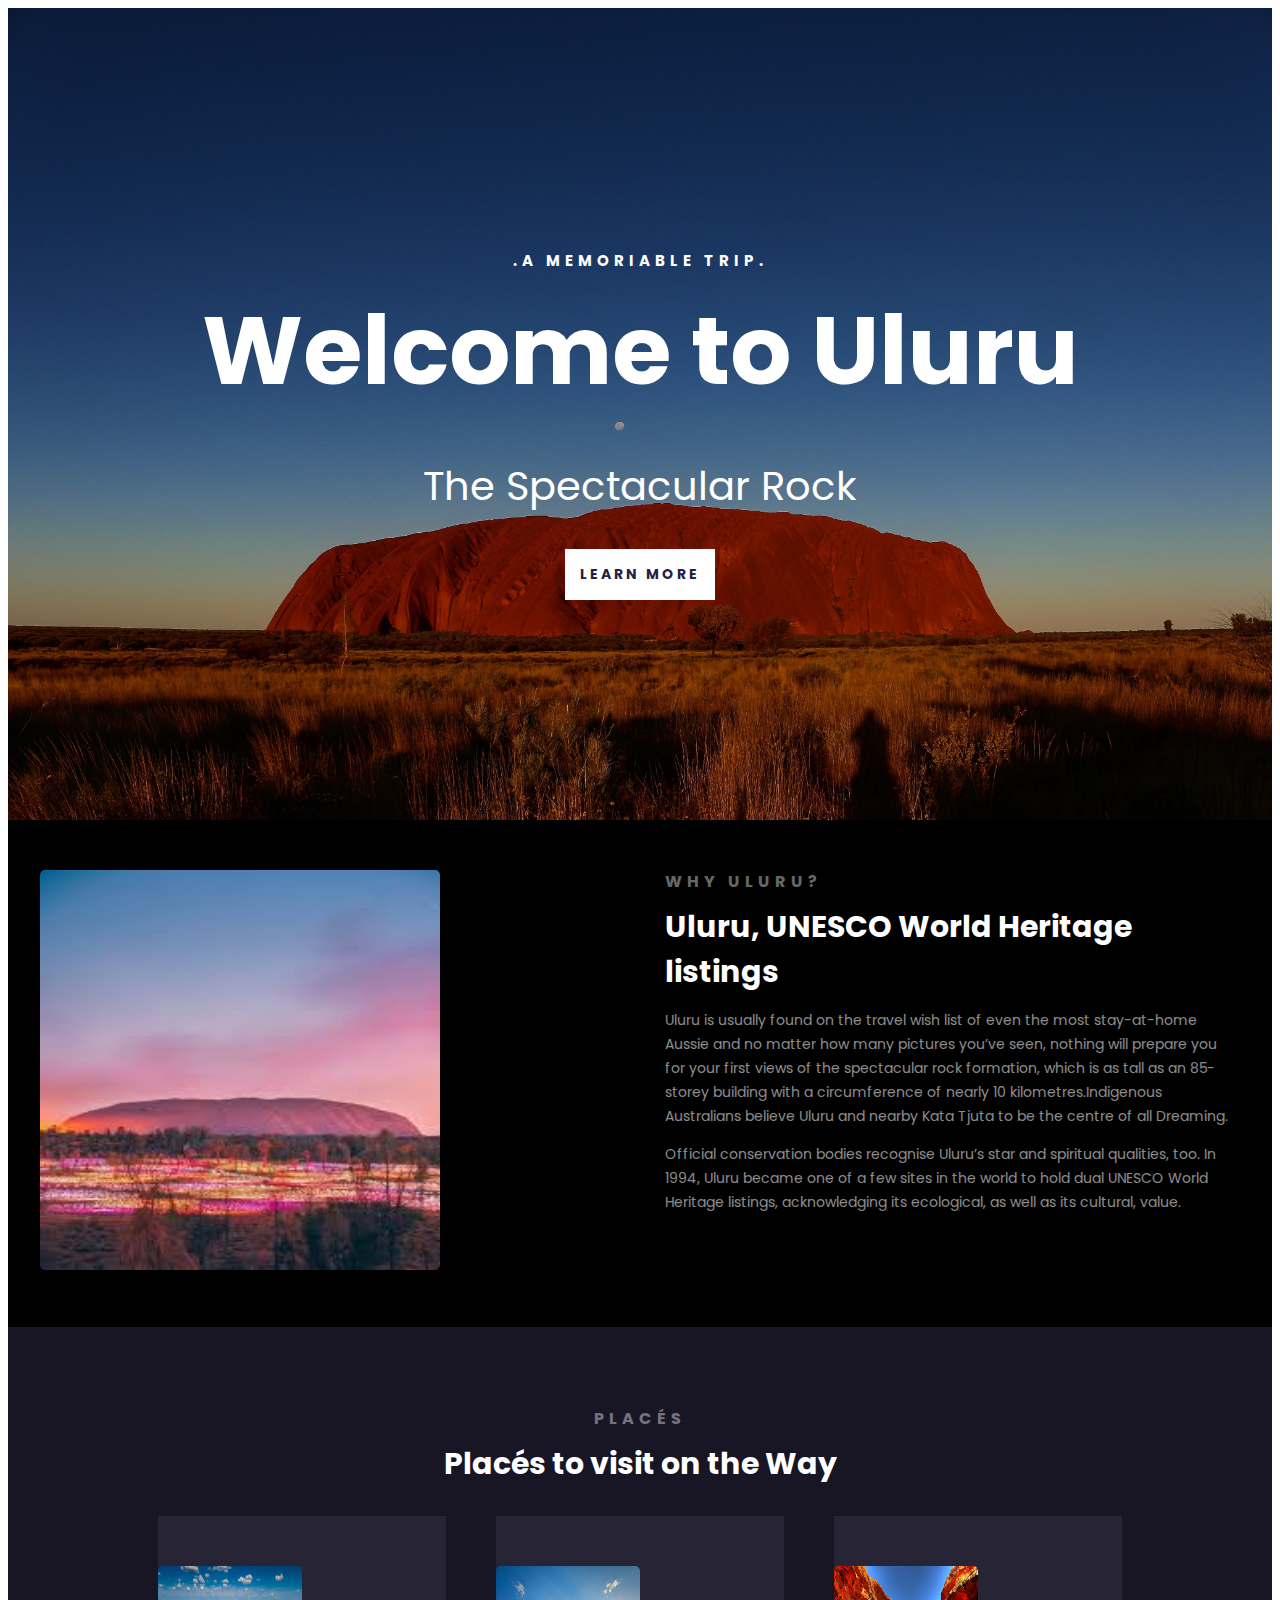
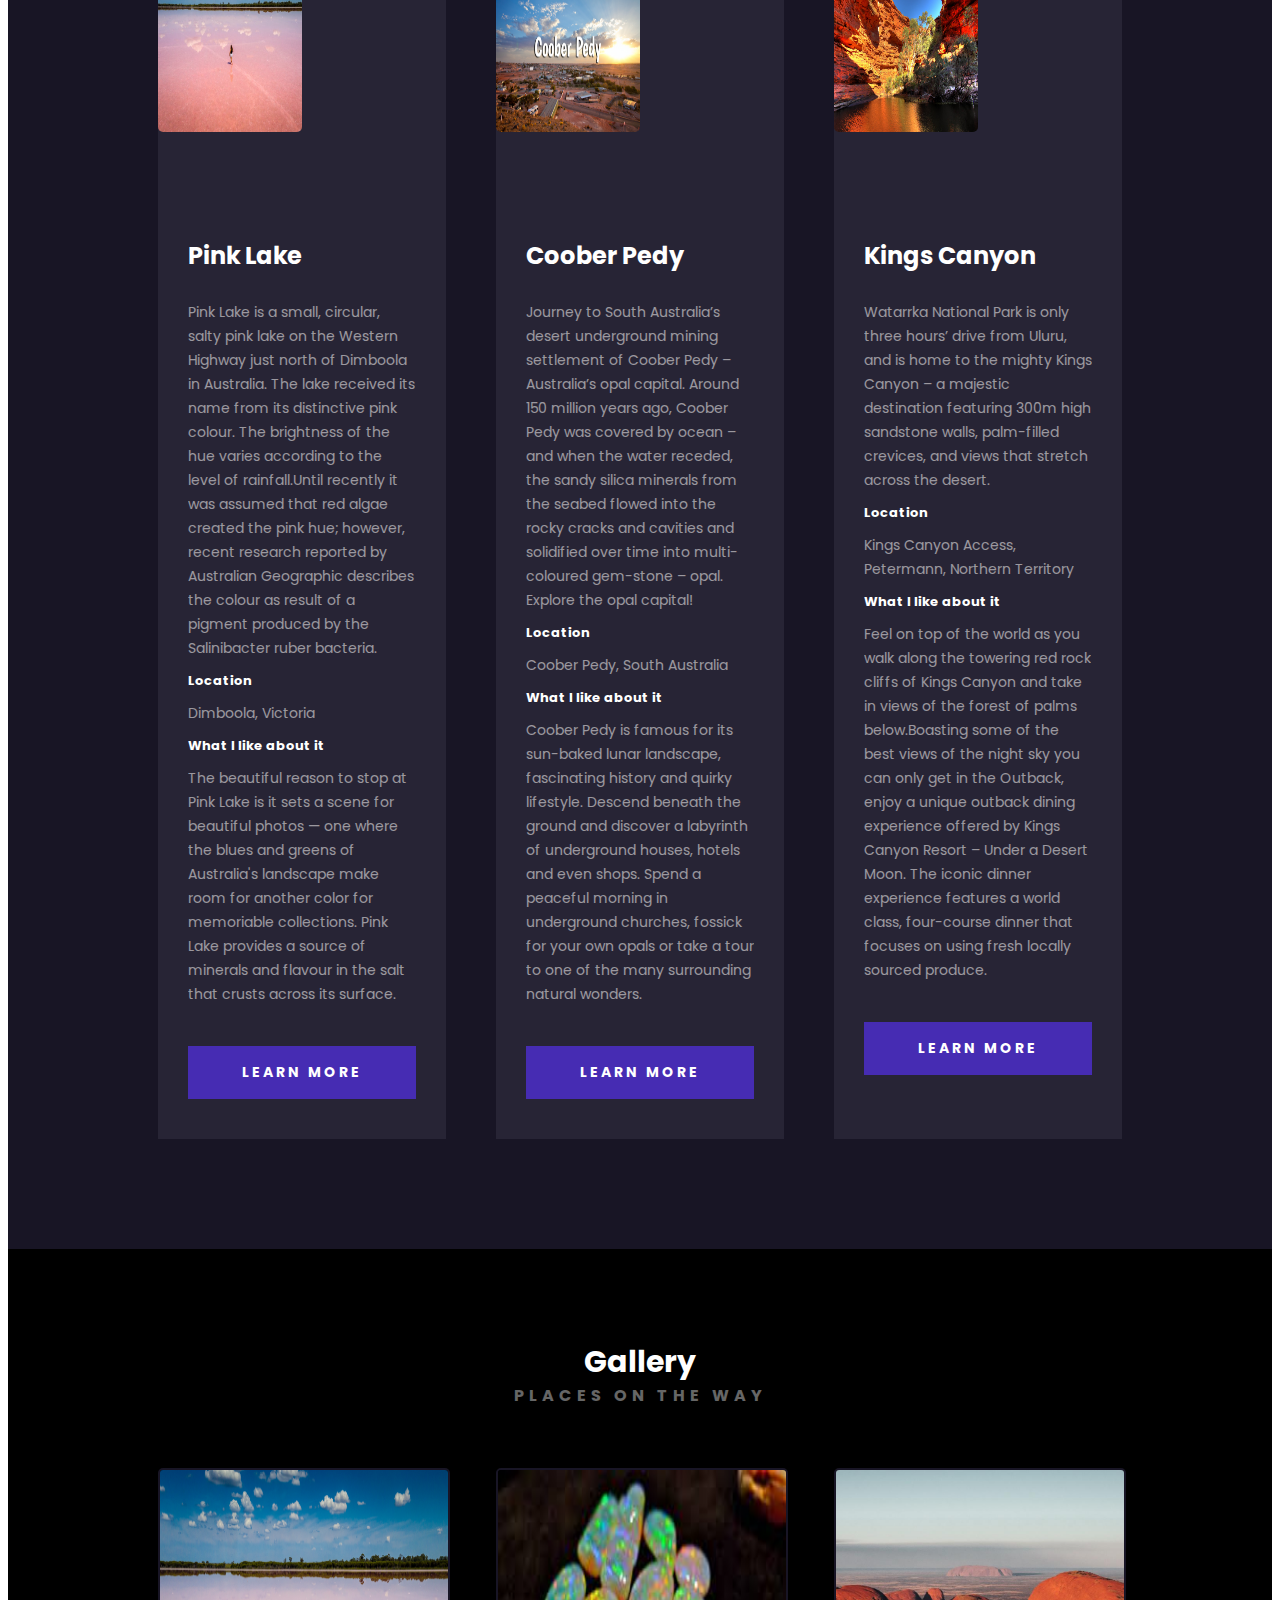
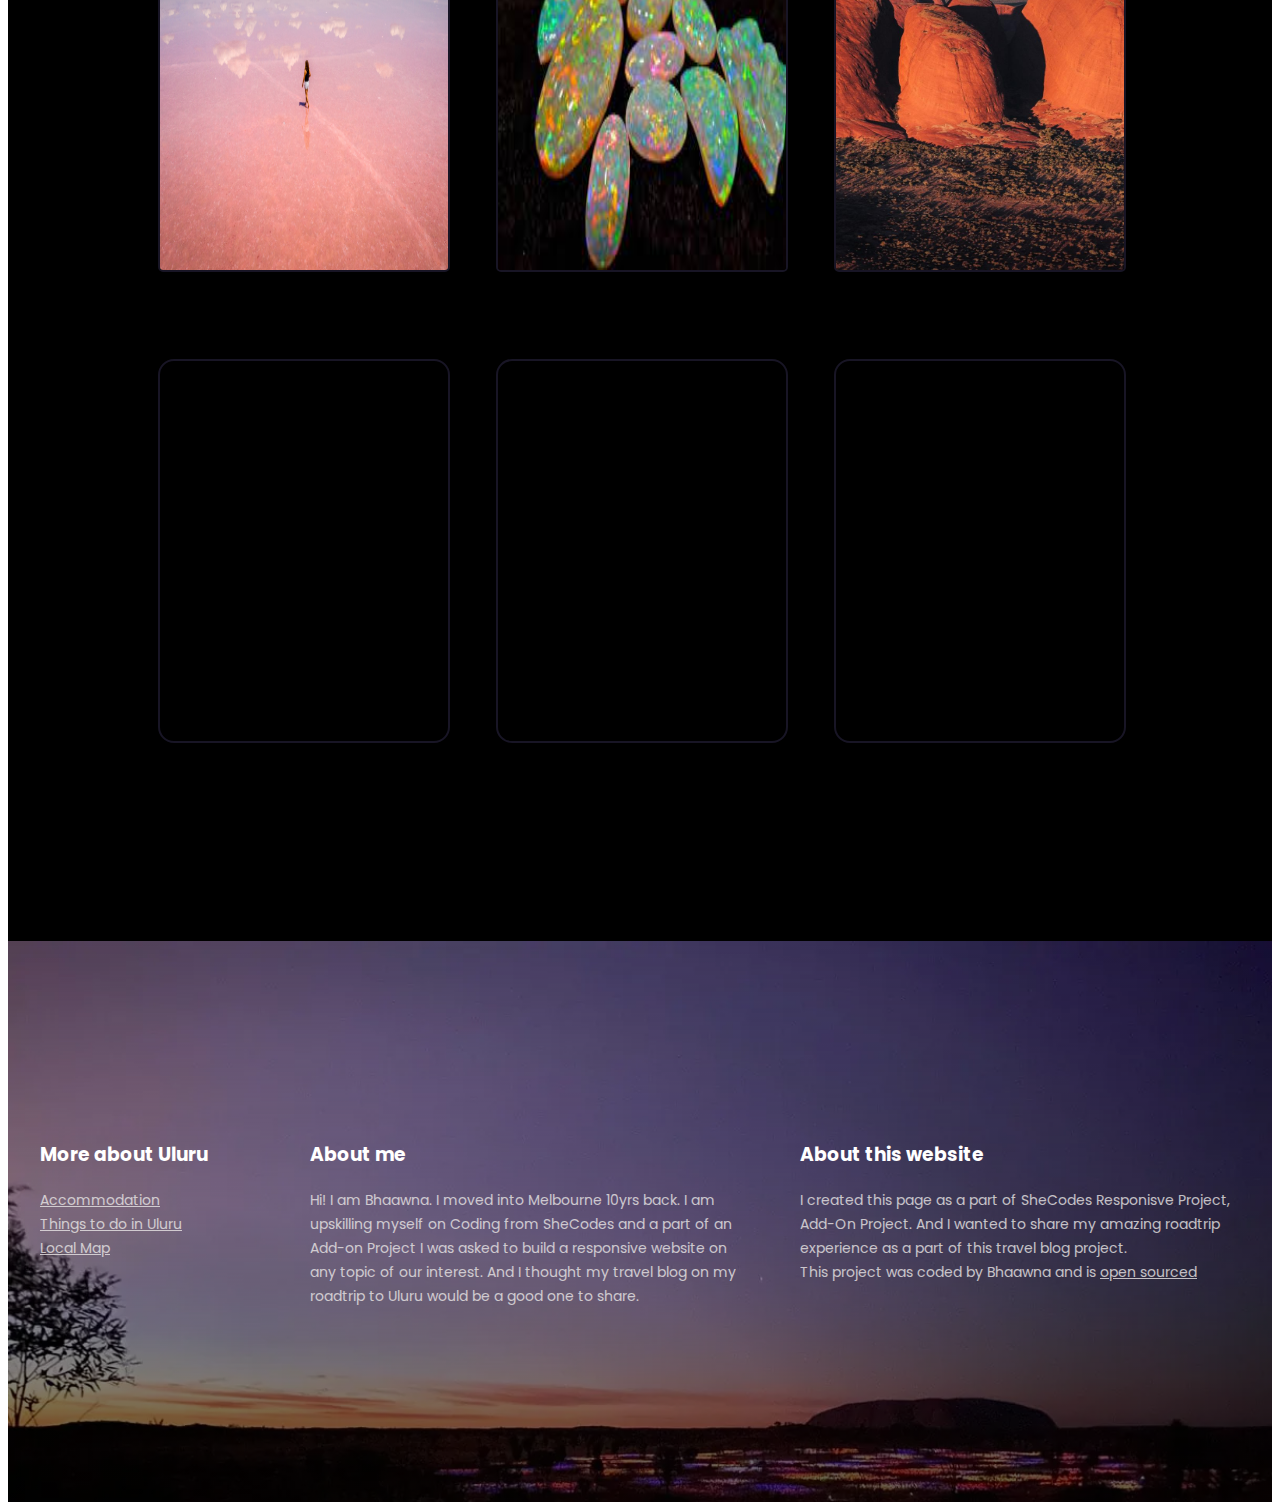
<file: index.html>
<!DOCTYPE html>
<html lang="en">
  <head>
    <meta charset="UTF-8" />
    <meta http-equiv="X-UA-Compatible" content="IE=edge" />
    <meta name="viewport" content="width=device-width, initial-scale=1.0" />
    <link rel="preconnect" href="https://fonts.googleapis.com" />
    <link rel="preconnect" href="https://fonts.gstatic.com" crossorigin />
    <link
      href="https://fonts.googleapis.com/css2?family=Poppins:ital,wght@0,100;0,200;0,300;0,400;0,500;0,600;0,700;0,800;0,900;1,100;1,200;1,300;1,400;1,500;1,600;1,700;1,800;1,900&display=swap"
      rel="stylesheet"
    />
    <link rel="stylesheet" href="src/styles.css" />
    <title>My Trip to Uluru</title>
  </head>
  <body>
    <div class="container">
      <header class="hero">
        <h3>.A MEMORIABLE TRIP.</h3>
        <h1>Welcome to Uluru</h1>
        <h2>The Spectacular Rock</h2>
        <a
          href="https://northernterritory.com/uluru-and-surrounds/destinations/uluru"
          target="_blank"
          class="learn_more"
          >Learn More</a
        >
      </header>
      <main>
        <section class="grid grid-2-cols">
          <div>
            <img
              src="./images/field_of_lights.jpeg"
              alt="kata-tjuta"
              class="img-responsive"
            />
          </div>
          <div>
            <h3>Why Uluru?</h3>
            <h2>Uluru, UNESCO World Heritage listings</h2>
            <p>
              Uluru is usually found on the travel wish list of even the most
              stay-at-home Aussie and no matter how many pictures you’ve seen,
              nothing will prepare you for your first views of the spectacular
              rock formation, which is as tall as an 85-storey building with a
              circumference of nearly 10 kilometres.Indigenous Australians
              believe Uluru and nearby Kata Tjuta to be the centre of all
              Dreaming.
            </p>
            <p>
              Official conservation bodies recognise Uluru’s star and spiritual
              qualities, too. In 1994, Uluru became one of a few sites in the
              world to hold dual UNESCO World Heritage listings, acknowledging
              its ecological, as well as its cultural, value.
            </p>
          </div>
        </section>
        <section class="secondary">
          <h3 class="text-center">PLACÉS</h3>
          <h2 class="text-center">Placés to visit on the Way</h2>
          <div class="grid grid-3-cols">
            <div class="cards">
              <div class="cards-header grid grid-2-cols">
                <img
                  src="./images/dimboola copy.jpeg"
                  alt="Pink Lake"
                  class="img-responsive"
                />
                <iframe
                  src="https://www.google.com/maps/embed?pb=!1m18!1m12!1m3!1d6422.221118929391!2d141.955273!3d-36.4065203!2m3!1f0!2f0!3f0!3m2!1i1024!2i768!4f13.1!3m3!1m2!1s0x6acf016afc01c46b%3A0x2a0579a46d5e2590!2sPink%20Lake!5e0!3m2!1sen!2sau!4v1679619962875!5m2!1sen!2sau"
                  class="embed"
                  style="border: 0"
                  allowfullscreen=""
                  loading="lazy"
                  referrerpolicy="no-referrer-when-downgrade"
                ></iframe>
              </div>
              <div class="cards-body">
                <h4>Pink Lake</h4>
                <p>
                  Pink Lake is a small, circular, salty pink lake on the Western
                  Highway just north of Dimboola in Australia. The lake received
                  its name from its distinctive pink colour. The brightness of
                  the hue varies according to the level of rainfall.Until
                  recently it was assumed that red algae created the pink hue;
                  however, recent research reported by Australian Geographic
                  describes the colour as result of a pigment produced by the
                  Salinibacter ruber bacteria.
                </p>
                <h5>Location</h5>
                <p>Dimboola, Victoria</p>
                <h5>What I like about it</h5>
                <p>
                  The beautiful reason to stop at Pink Lake is it sets a scene
                  for beautiful photos — one where the blues and greens of
                  Australia's landscape make room for another color for
                  memoriable collections. Pink Lake provides a source of
                  minerals and flavour in the salt that crusts across its
                  surface.
                </p>
                <div class="card-footer">
                  <a
                    href="https://www.parks.vic.gov.au/news/2022/04/20/23/15/everything-you-need-to-know-about-victorias-pink-lakes"
                    target="_blank"
                    class="btn"
                    >Learn More</a
                  >
                </div>
              </div>
            </div>
            <div class="cards">
              <div class="cards-header grid grid-2-cols">
                <img
                  src="./images/CooberPedy1.jpeg"
                  alt="Coober Pedy"
                  class="img-responsive"
                />
                <iframe
                  src="https://www.google.com/maps/embed?pb=!1m18!1m12!1m3!1d446630.8997559646!2d134.82121175!3d-29.0079915!2m3!1f0!2f0!3f0!3m2!1i1024!2i768!4f13.1!3m3!1m2!1s0x2acd47b70d421037%3A0x4033654628ed3b0!2sCoober%20Pedy%20SA%205723!5e0!3m2!1sen!2sau!4v1679618774366!5m2!1sen!2sau"
                  class="embed"
                  style="border: 0"
                  allowfullscreen=""
                  loading="lazy"
                  referrerpolicy="no-referrer-when-downgrade"
                ></iframe>
              </div>
              <div class="cards-body">
                <h4>Coober Pedy</h4>
                <p>
                  Journey to South Australia’s desert underground mining
                  settlement of Coober Pedy – Australia’s opal capital. Around
                  150 million years ago, Coober Pedy was covered by ocean – and
                  when the water receded, the sandy silica minerals from the
                  seabed flowed into the rocky cracks and cavities and
                  solidified over time into multi-coloured gem-stone – opal.
                  Explore the opal capital!
                </p>
                <h5>Location</h5>
                <p>Coober Pedy, South Australia</p>
                <h5>What I like about it</h5>
                <p>
                  Coober Pedy is famous for its sun-baked lunar landscape,
                  fascinating history and quirky lifestyle. Descend beneath the
                  ground and discover a labyrinth of underground houses, hotels
                  and even shops. Spend a peaceful morning in underground
                  churches, fossick for your own opals or take a tour to one of
                  the many surrounding natural wonders.
                </p>
                <div class="card-footer">
                  <a href="https://www.cooberpedy.com/" class="btn"
                    >Learn More</a
                  >
                </div>
              </div>
            </div>
            <div class="cards">
              <div class="cards-header grid grid-2-cols">
                <img
                  src="./images/Kings-Canyon-Australia.jpeg"
                  alt="Kings Canyon"
                  class="img-responsive"
                />
                <iframe
                  src="https://www.google.com/maps/embed?pb=!1m14!1m8!1m3!1d14550.453901193961!2d131.5700131!3d-24.2552941!3m2!1i1024!2i768!4f13.1!3m3!1m2!1s0x2b3b728d734f2fff%3A0x898c2d4aa0f9261f!2sKings%20Canyon%20Carpark!5e0!3m2!1sen!2sau!4v1679620018985!5m2!1sen!2sau"
                  class="embed"
                  style="border: 0"
                  allowfullscreen=""
                  loading="lazy"
                  referrerpolicy="no-referrer-when-downgrade"
                ></iframe>
              </div>
              <div class="cards-body">
                <h4>Kings Canyon</h4>
                <p>
                  Watarrka National Park is only three hours’ drive from Uluru,
                  and is home to the mighty Kings Canyon – a majestic
                  destination featuring 300m high sandstone walls, palm-filled
                  crevices, and views that stretch across the desert.
                </p>
                <h5>Location</h5>
                <p>Kings Canyon Access, Petermann, Northern Territory</p>
                <h5>What I like about it</h5>
                <p>
                  Feel on top of the world as you walk along the towering red
                  rock cliffs of Kings Canyon and take in views of the forest of
                  palms below.Boasting some of the best views of the night sky
                  you can only get in the Outback, enjoy a unique outback dining
                  experience offered by Kings Canyon Resort – Under a Desert
                  Moon. The iconic dinner experience features a world class,
                  four-course dinner that focuses on using fresh locally sourced
                  produce.
                </p>
                <div class="card-footer">
                  <a
                    href="https://northernterritory.com/uluru-and-surrounds/destinations/watarrka-national-park?utm_source=google&utm_medium=cpc&utm_campaign=always+on+plan+fy23&utm_content=fy23+brand+location+e&utm_term=kings%20canyon&gclid=CjwKCAjwzuqgBhAcEiwAdj5dRl1mlAZoG-VOMDLTyviqqhWcgCjiZs5wOkmMD3wg_aKvZmm2jDcE8RoCnsgQAvD_BwE"
                    target="_blank"
                    class="btn"
                    >Learn More</a
                  >
                </div>
              </div>
            </div>
          </div>
        </section>
        <section class="three">
          <h2 class="text-center">Gallery</h2>
          <h3 class="text-center">Places on the way</h3>
          <div class="grid grid-3-cols">
            <a
              href="http://www.dimboola.com.au/index.aspx?PageID=19"
              target="_blank"
              ><img src="./images/dimboola.jpg" alt="pinkLake"
            /></a>

            <a href="https://www.cooberpedy.com/" target="_blank"
              ><img src="./images/Opals.jpeg" alt="CooberPedy Opals"
            /></a>
            <a
              href="https://www.australia.com/en/places/alice-springs-and-surrounds/guide-to-uluru-and-kata-tjuta.html"
              target="_blank"
              ><img src="./images/uluru_kataTjuta.jpg" alt="Kata Tjuta"
            /></a>
          </div>
          <div class="video grid-3-cols">
            <iframe
              class="video"
              src="https://www.youtube.com/embed/Bm-7z3_5aDc"
              title="YouTube video player"
              frameborder="0"
              allow="accelerometer; autoplay; clipboard-write; encrypted-media; gyroscope; picture-in-picture; web-share"
              allowfullscreen
            ></iframe>
            <iframe
              class="video"
              src="https://www.youtube.com/embed/RWg5kzjsy8g"
              title="YouTube video player"
              frameborder="0"
              allow="accelerometer; autoplay; clipboard-write; encrypted-media; gyroscope; picture-in-picture; web-share"
              allowfullscreen
            ></iframe>
            <iframe
              class="video"
              src="https://www.youtube.com/embed/ntvOeLFQ-Uc"
              title="YouTube video player"
              frameborder="0"
              allow="accelerometer; autoplay; clipboard-write; encrypted-media; gyroscope; picture-in-picture; web-share"
              allowfullscreen
            ></iframe>
          </div>
        </section>
      </main>
    </div>
    <footer>
      <section class="footer-grid">
        <div>
          <h3>More about Uluru</h3>
          <ul>
            <li>
              <a
                href="https://www.ayersrockresort.com.au/offers/Save30?gclid=CjwKCAjwiOCgBhAgEiwAjv5whFAsOpfIxZnahl93LCbqi7IeOrlRKEW-ScqTRwGfmDbdqMXwX77D7RoCi9wQAvD_BwE"
                target="_blank"
                >Accommodation</a
              >
            </li>
            <li>
              <a
                href="https://www.google.com/aclk?sa=l&ai=DChcSEwilos2j_-v9AhVWkmYCHcxAAXIYABACGgJzbQ&sig=AOD64_1ytlWHXbKoR_SehjYHAy45cqx1UA&q&adurl&ved=2ahUKEwjM7caj_-v9AhUgxDgGHfHjBNIQ0Qx6BAgIEAM"
                target="_blank"
                >Things to do in Uluru</a
              >
            </li>
            <li>
              <a href="https://goo.gl/maps/q4u4gDShwa7mErsG8" target="_blank"
                >Local Map</a
              >
            </li>
          </ul>
        </div>
        <div>
          <h3>About me</h3>
          <p>
            Hi! I am Bhaawna. I moved into Melbourne 10yrs back. I am upskilling
            myself on Coding from SheCodes and a part of an Add-on Project I was
            asked to build a responsive website on any topic of our interest.
            And I thought my travel blog on my roadtrip to Uluru would be a good
            one to share.
          </p>
        </div>
        <div>
          <h3>About this website</h3>
          <p>
            I created this page as a part of SheCodes Responisve Project, Add-On
            Project. And I wanted to share my amazing roadtrip experience as a
            part of this travel blog project.
            <br />
            This project was coded by Bhaawna and is
            <a href="https://github.com/bhaawnaBM/travel_Blog" target="_blank">
              open sourced
            </a>
          </p>
        </div>
      </section>
    </footer>
  </body>
</html>
</file>
<file: src/styles.css>
body {
  font-family: "Poppins", sans-serif;
  color: #ffffff;
}

.container {
  max-width: 1400px;
  margin: 0 auto;
}

section {
  max-width: 1200px;
  margin: 0 auto;
  padding: 100px 0;
}

header {
  background-image: linear-gradient(rgba(0, 0, 0, 0.4), rgba(0, 0, 0, 0.1)),
    url("../images/uluru.jpg");
  background-repeat: no-repeat;
  background-size: cover;
  color: white;
  text-align: center;
  padding: 220px 0;
}

header h1 {
  font-style: normal;
  font-weight: 700;
  font-size: 96px;
  line-height: 1.5;
  margin: 0 auto;
}

header h2 {
  font-style: normal;
  font-weight: 400;
  font-size: 40px;
  line-height: 60px;
  text-align: center;
}

header h3 {
  font-style: normal;
  font-weight: 700;
  font-size: 15px;
  line-height: 36px;
  letter-spacing: 5px;
  margin-bottom: 0;
}

.learn_more {
  font-style: normal;
  font-weight: 700;
  font-size: 14px;
  line-height: 21px;
  text-align: center;
  letter-spacing: 3px;
  text-transform: uppercase;
  color: #272044;
  text-decoration: none;
  background-color: white;
  padding: 15px;
  display: inline-block;
}

main {
  background-color: #000000;
}
main section {
  max-width: 1200px;
  margin: 0 auto;
  padding: 80px 150px;
}

main h2 {
  font-style: normal;
  font-weight: 700;
  font-size: 30px;
  line-height: 1.5;
  margin: 10px 0 0 0;
  text-align: left;
}

main h3 {
  font-style: normal;
  font-weight: 700;
  font-size: 16px;
  line-height: 24px;
  letter-spacing: 5px;
  opacity: 0.4;
  text-transform: uppercase;
  margin: 0;
}

main h4 {
  font-style: normal;
  font-weight: 700;
  font-size: 24px;
  line-height: 1;
}

main h5 {
  font-style: normal;
  font-weight: 700;
  font-size: 13px;
  line-height: 1;
  margin: 0;
}

main p {
  font-style: normal;
  font-weight: 400;
  font-size: 14px;
  line-height: 24px;
  opacity: 0.6;
}

main img {
  width: 400px;
  height: 400px;
  border-radius: 5px;
}

.grid-2-cols {
  display: grid;
  grid-template-columns: 1fr 1fr;
  grid-gap: 50px;
  padding: 50px 0;
}

.img-responsive {
  max-width: 100%;
}

.secondary {
  background: #181525;
}

.text-center {
  text-align: center;
}

.grid-3-cols {
  display: grid;
  grid-template-columns: 1fr 1fr 1fr;
  grid-gap: 50px;
}

.cards {
  background: #272435;
  margin: 30px 0;
}

.cards img {
  width: 166px;
  height: 166px;
}

.cards-header.grid {
  grid-gap: 0;
}

.embed {
  width: 100%;
  aspect-ratio: 1/1;
}

.three {
  max-width: 1200px;
}

.three img {
  margin-top: 60px;
  width: 100%;
  border: 2px solid #181525;
}

.video {
  margin-top: 40px;
  width: 100%;
  height: 70%;
  grid-gap: 50px;
  aspect-ratio: 16 / 9;
  border-radius: 16px;
}

iframe {
  border: 2px solid #181525;
}

.cards-body {
  padding: 30px;
}

.btn {
  display: block;
  font-style: normal;
  font-weight: 700;
  font-size: 14px;
  line-height: 21px;
  text-align: center;
  letter-spacing: 3px;
  text-transform: uppercase;
  color: white;
  text-decoration: none;
  background-color: #462cb3;
  padding: 16px;
}

.card-footer {
  margin: 40px 0 10px 0;
}

footer {
  background-image: linear-gradient(rgba(0, 0, 0, 0.1), rgba(0, 0, 0, 0.6)),
    url("../images/footerImage.png");
  background-repeat: no-repeat;
  background-size: cover;
  padding: 80px 0;
  margin: 0 auto;
  max-width: 1400px;
}

footer ul,
p {
  font-style: normal;
  font-size: 14px;
  line-height: 24px;
  color: #e9e6e6;
  opacity: 0.8;
  padding: 0;
  list-style: none;
  padding: 0;
}

footer a {
  color: #e9e6e6;
}

.footer-grid {
  display: grid;
  grid-template-columns: 1fr 2fr 2fr;
  grid-gap: 50px;
}

@media (max-width: 1100px) {
  header {
    padding: 40px 0;
  }
  header h1 {
    font-size: 38px;
  }

  header h2 {
    font-size: 24px;
  }

  header h3 {
    font-size: 12px;
  }

  main h2 {
    font-size: 18px;
  }

  main section {
    padding: 30px;
  }

  .grid-2-cols {
    grid-template-columns: 1fr;
  }

  main img,
  p {
    max-width: 100%;
  }

  main section {
    text-align: center;
  }

  .cards {
    padding: 10px;
  }

  .cards-header img {
    display: none;
  }

  .embed {
    aspect-ratio: 16/9;
  }

  .grid-3-cols {
    grid-template-columns: 1fr;
  }

  footer {
    padding: 10px;
    margin: 0 auto;
  }
  .footer-grid {
    grid-template-columns: 1fr;
  }
}
</file>
